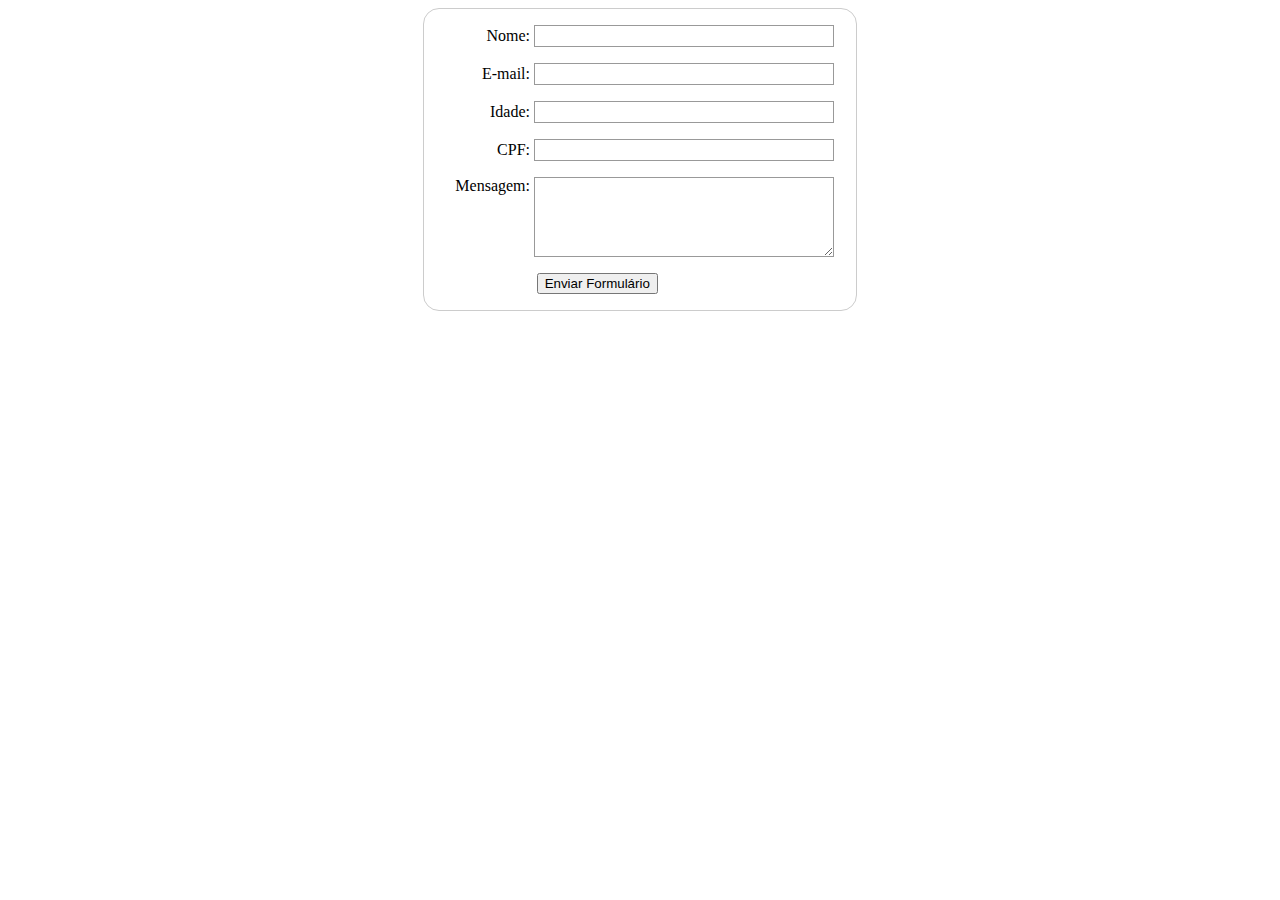
<file: FormularioBasico/index.html>
<!DOCTYPE html>
<html>
<head>
	<title>Formulário</title>
	<link rel="stylesheet" type="text/css" href="style.css">
</head>
<body>
	<form action="armazena-form" method="post">
    <div>
        <label for="name">Nome:</label>
        <input type="text" id="name" />
    </div>
    <div>
        <label for="mail">E-mail:</label>
        <input type="email" id="mail" />
    </div>
    <div>
        <label for="idade">Idade:</label>
        <input type="text" id="idade" maxlength="2"/>
    </div>
    <div>
        <label for="cpf">CPF:</label>
        <input type="text" id="cpf"  maxlength="11"/>
    </div>
    <div>
        <label for="msg">Mensagem:</label>
        <textarea id="msg"></textarea>
    </div>
    <div class="button">
        <button type="submit">Enviar Formulário</button>
    </div>
</form>


</body>
</html>
</file>
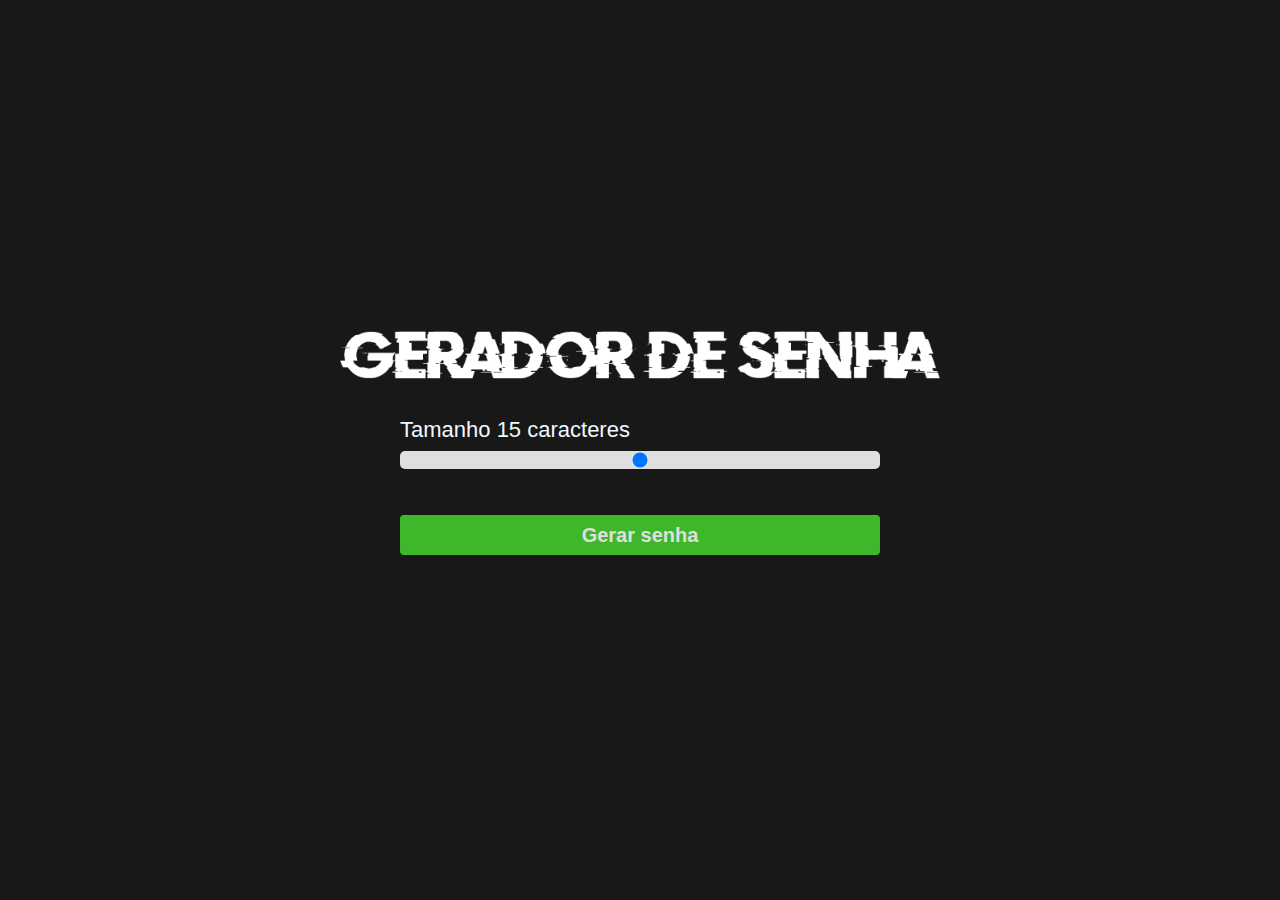
<file: GeradorDeSenhas/index.html>
<!DOCTYPE html>
<html lang="en">
<head>
    <meta charset="UTF-8">
    <meta http-equiv="X-UA-Compatible" content="IE=edge">
    <meta name="viewport" content="width=device-width, initial-scale=1.0">
    <meta name="keywords" content="Gerador de senhas">
    <link rel="stylesheet" href="style.css">
    <title>Gerador de senha</title>
</head>
<body>


    <img class="logo" src="./assets/logo.png" alt="Gerador de senha">

    <main class="container-input">
        <span>Tamanho <span id="valor"></span> caracteres</span>
        <input class="slider" type="range"  id="slider" min="5" max="25" value="15"/>
        <button id="button" class="button-cta" onclick="generatePassword()">Gerar senha</button>
    </main>


    <div id="container-password" onclick="copyPassword()" class="container-password hide">
        <span class="title">Sua senha gerada foi:</span>
        <span id="password" class="password"></span>
        
    </div>

    <script src="script.js"></script>
</body>
</html>
</file>
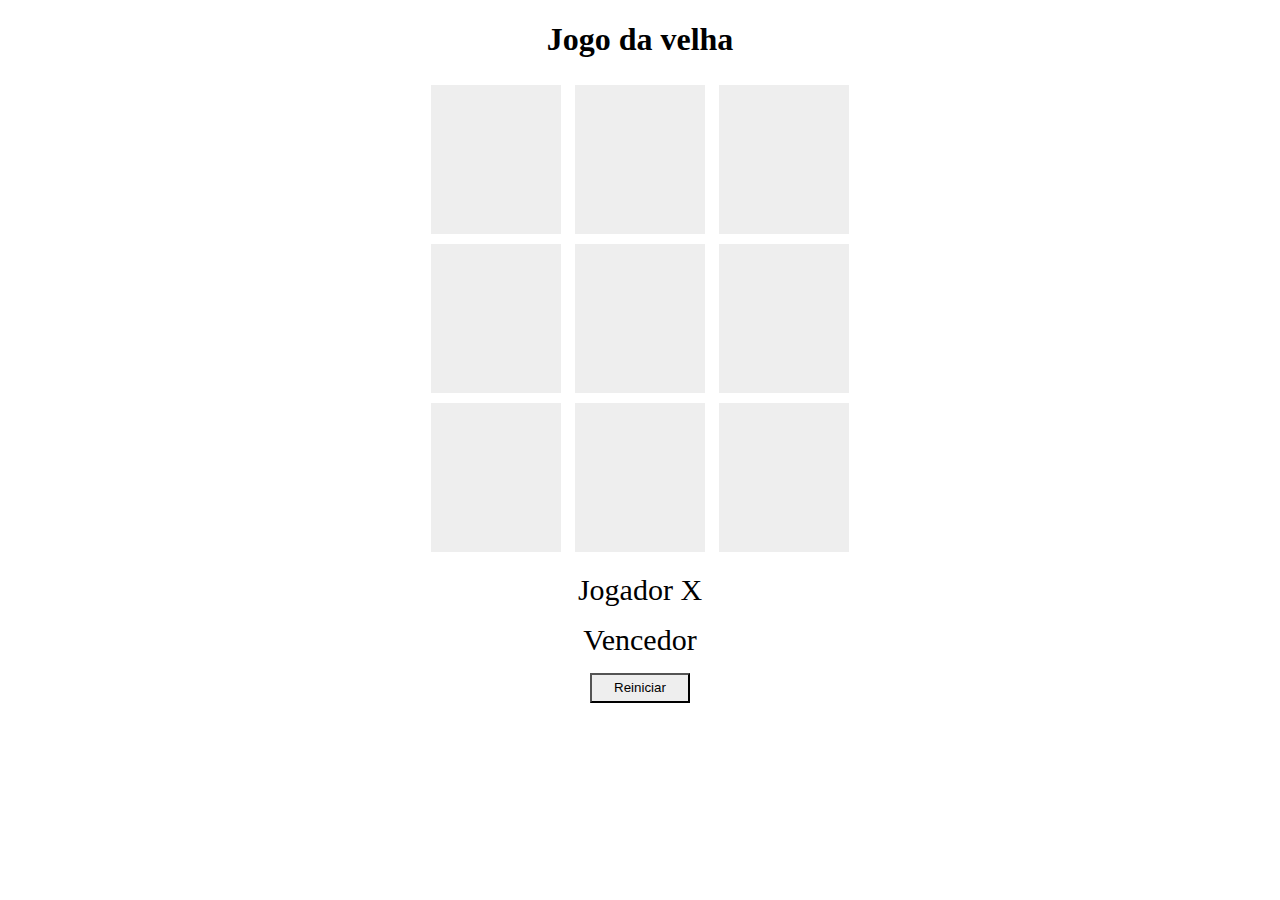
<file: JogodaVelha/index.html>
<!DOCTYPE html>
<html lang="pt-br">
<head>
    <meta charset="UTF-8">
    <meta http-equiv="X-UA-Compatible" content="IE=edge">
    <meta name="viewport" content="width=device-width, initial-scale=1.0">
    <link rel="stylesheet" href="style.css">
    <title>Jogo Da Velha</title>
</head>
<body>

    <h1>Jogo da velha</h1>

    <div>
        <div id="1" class="quadrado" onclick="escolherQuadrado(this.id)">-</div>
        <div id="2" class="quadrado" onclick="escolherQuadrado(this.id)">-</div>
        <div id="3" class="quadrado" onclick="escolherQuadrado(this.id)">-</div>
    </div>
    <div>
        <div id="4" class="quadrado" onclick="escolherQuadrado(this.id)">-</div>
        <div id="5" class="quadrado" onclick="escolherQuadrado(this.id)">-</div>
        <div id="6" class="quadrado" onclick="escolherQuadrado(this.id)">-</div>
    </div>
    <div>
        <div id="7" class="quadrado" onclick="escolherQuadrado(this.id)">-</div>
        <div id="8" class="quadrado" onclick="escolherQuadrado(this.id)">-</div>
        <div id="9" class="quadrado" onclick="escolherQuadrado(this.id)">-</div>
    </div>
    <div class="jogador">
        <label >Jogador</label>
        <label id="jogador-selecionado"></label>
    </div>
    <div class="vencedor">
        <label >Vencedor</label>
        <label id="vencedor-selecionado"></label>
    </div>
    <div>
        <button onclick="reiniciar()">
            Reiniciar
        </button>
    </div>
    
</body>
<script src="script.js"></script>
</html>
</file>
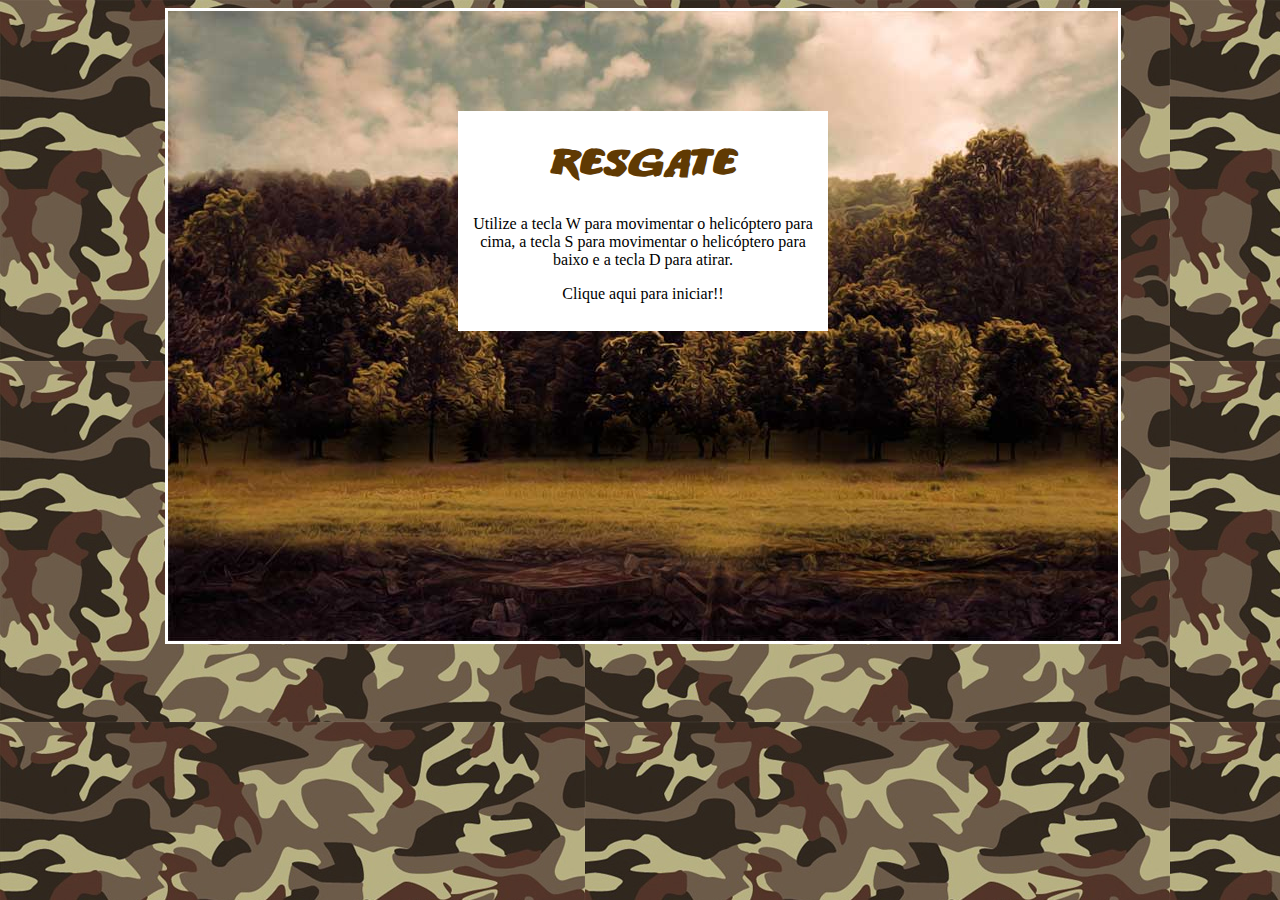
<file: JogoNaves/index.html>
<!doctype html>
<html>
<head>
<meta charset="utf-8">
<link href="css/estilos.css" rel="stylesheet" type="text/css">
<title>Resgate</title>
</head>

<body>
<div id="container"> <!-- div container !-->

	<div id="fundoGame"> <!-- div fundoGame !-->
	
		<div id="inicio" onclick="start()"><h1> Resgate </h1> <!-- div inicio !-->
		<p>Utilize a tecla W para movimentar o helicóptero para cima, a tecla S para movimentar o helicóptero para baixo e a tecla D para atirar.</p>
		<p> Clique aqui para iniciar!! </p>
		</div> <!-- Fim da div inicio !-->
		
    </div> <!-- Fim da div fundoGame !-->
	
</div> <!-- Fim da div container !-->
<!-- Sons do jogo !-->
<audio src="sons/som.mp3" preload="auto" id="somDisparo"></audio>
<audio src="sons/explosao.mp3" preload="auto" id="somExplosao"></audio>
<audio src="sons/musica_fundo.mp3" preload="auto" id="musica"></audio>
<audio src="sons/gameover.mp3" preload="auto" id="somGameover"></audio>
<audio src="sons/perdido.mp3" preload="auto" id="somPerdido"></audio>	
<audio src="sons/resgate.mp3" preload="auto" id="somResgate"></audio>
<script type="text/javascript" src="js/jquery-1.11.1.min.js"></script>
<script type="text/javascript" src="js/js.js"></script> 
<script type="text/javascript" src="js/jquery-collision.min.js"></script>
</body>
</html>
</file>
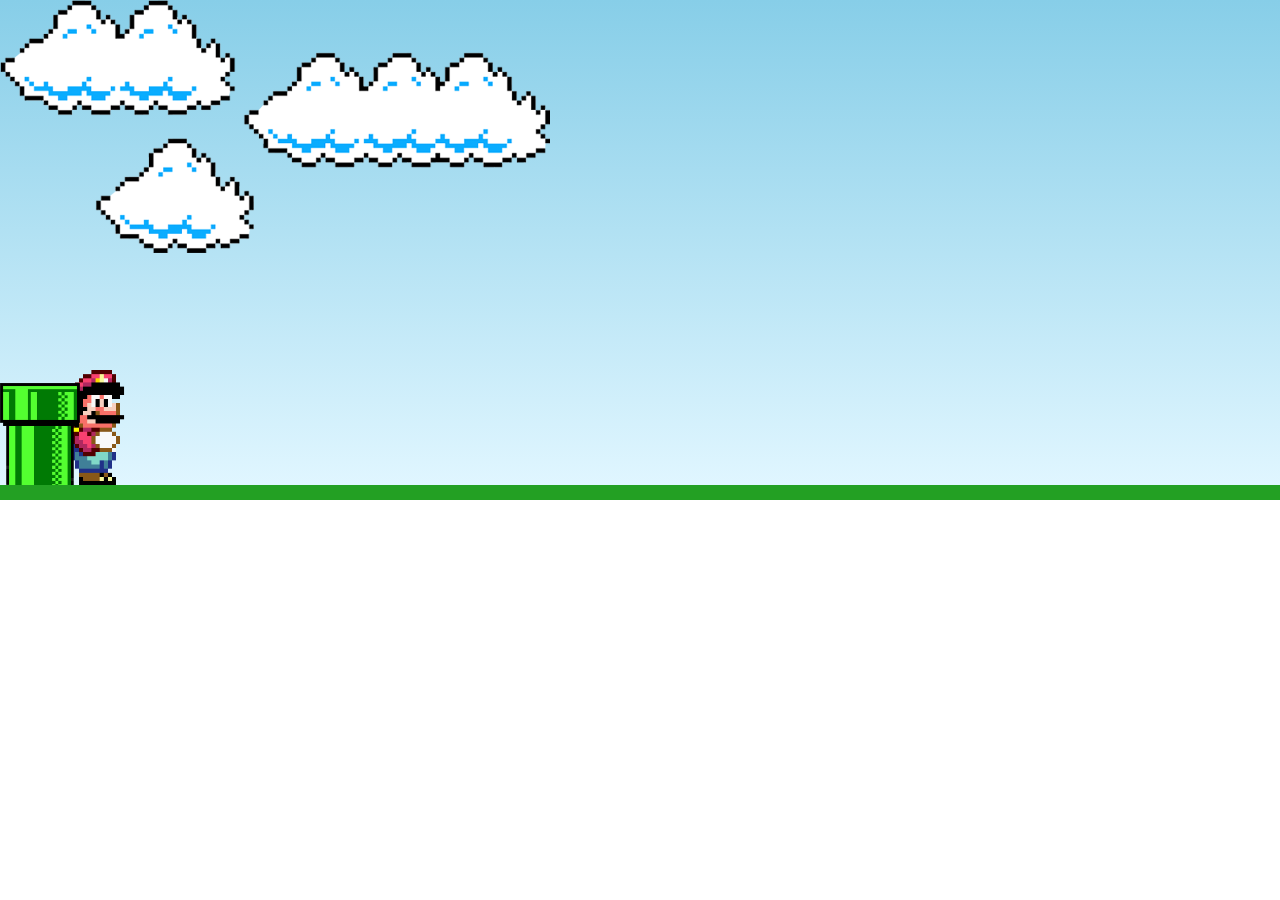
<file: Mario-Jump/index.html>
<!DOCTYPE html>
<html lang="en">
<head>
    <meta charset="UTF-8">
    <meta http-equiv="X-UA-Compatible" content="IE=edge">
    <meta name="viewport" content="width=device-width, initial-scale=1.0">
    
    <link rel="stylesheet" href="./css/style.css">
    <script src="./js/script.js" defer></script>

    <title>Mario Jump</title>
</head>
<body>
    

    <div class="game-board">
        <img src="./images/clouds.png" alt="nuvem" class="clouds">
        <img src="./images/mario.gif" alt="mario" class="mario">
        <img src="./images/pipe.png" alt="pipe" class="pipe">
        
    </div>


</body>
</html>
</file>
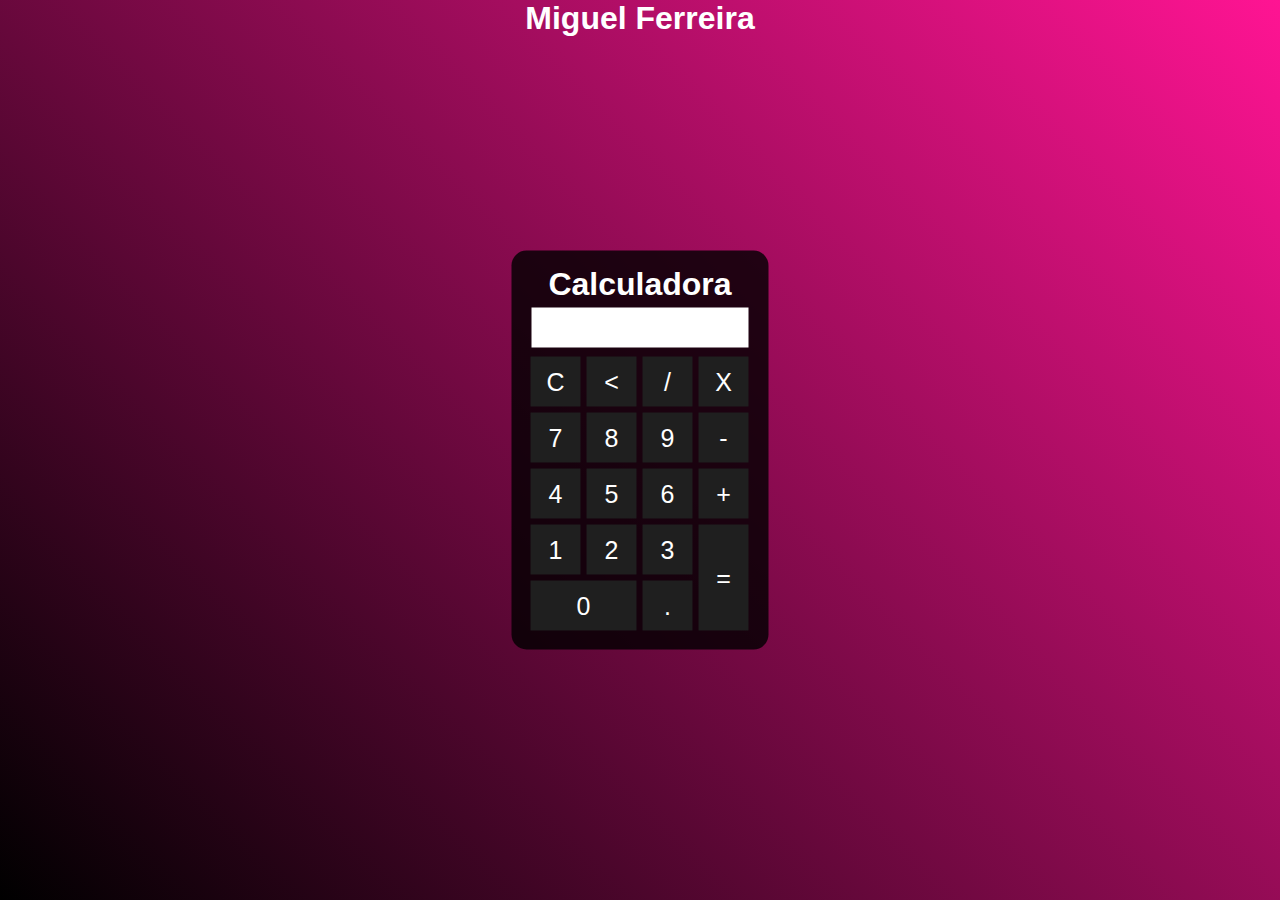
<file: Calculadora/calculadora.html>
<!DOCTYPE html>
<html lang="en">
<head>
    <meta charset="UTF-8">
    <meta http-equiv="X-UA-Compatible" content="IE=edge">
    <meta name="viewport" content="width=device-width, initial-scale=1.0">
    <link rel="stylesheet" href="style.css">
    <title>Calculadora</title>
</head>
<body>
    

    <div class="fundo">
        <h1>Miguel Ferreira</h1>
        <div class="calculadora">
            <h1>Calculadora</h1>
            <p id="resultado"></p>
            <table>
                <tr>
                    <td><button class="botao" onclick="clean()">C</button></td>
                    <td><button class="botao" onclick="back()"><</button></td>
                    <td><button class="botao" onclick="insert('/')">/</button></td>
                    <td><button class="botao" onclick="insert('*')">X</button></td>
                </tr>
                <tr>
                    <td><button class="botao" onclick="insert('7')">7</button></td>
                    <td><button class="botao" onclick="insert('8')">8</button></td>
                    <td><button class="botao" onclick="insert('9')">9</button></td>
                    <td><button class="botao" onclick="insert('-')">-</button></td>
                </tr>
                <tr>
                    <td><button class="botao" onclick="insert('4')">4</button></td>
                    <td><button class="botao" onclick="insert('5')">5</button></td>
                    <td><button class="botao" onclick="insert('6')">6</button></td>
                    <td><button class="botao" onclick="insert('+')">+</button></td>
                </tr>
                <tr>
                    <td><button class="botao" onclick="insert('1')">1</button></td>
                    <td><button class="botao" onclick="insert('2')">2</button></td>
                    <td><button class="botao" onclick="insert('3')">3</button></td>
                    <td rowspan="2"><button class="botao" style="height: 106px;" onclick="calcular()">=</button></td>
                </tr>
                <tr>
                    <td colspan="2"><button class="botao" style="width: 106px;" onclick="insert('0')">0</button></td>
                    <td><button class="botao" onclick="insert('.')">.</button></td>
                    
                </tr>
            </table>
        </div>

    </div>
    <script src="script.js"></script>
</body>
</html>
</file>
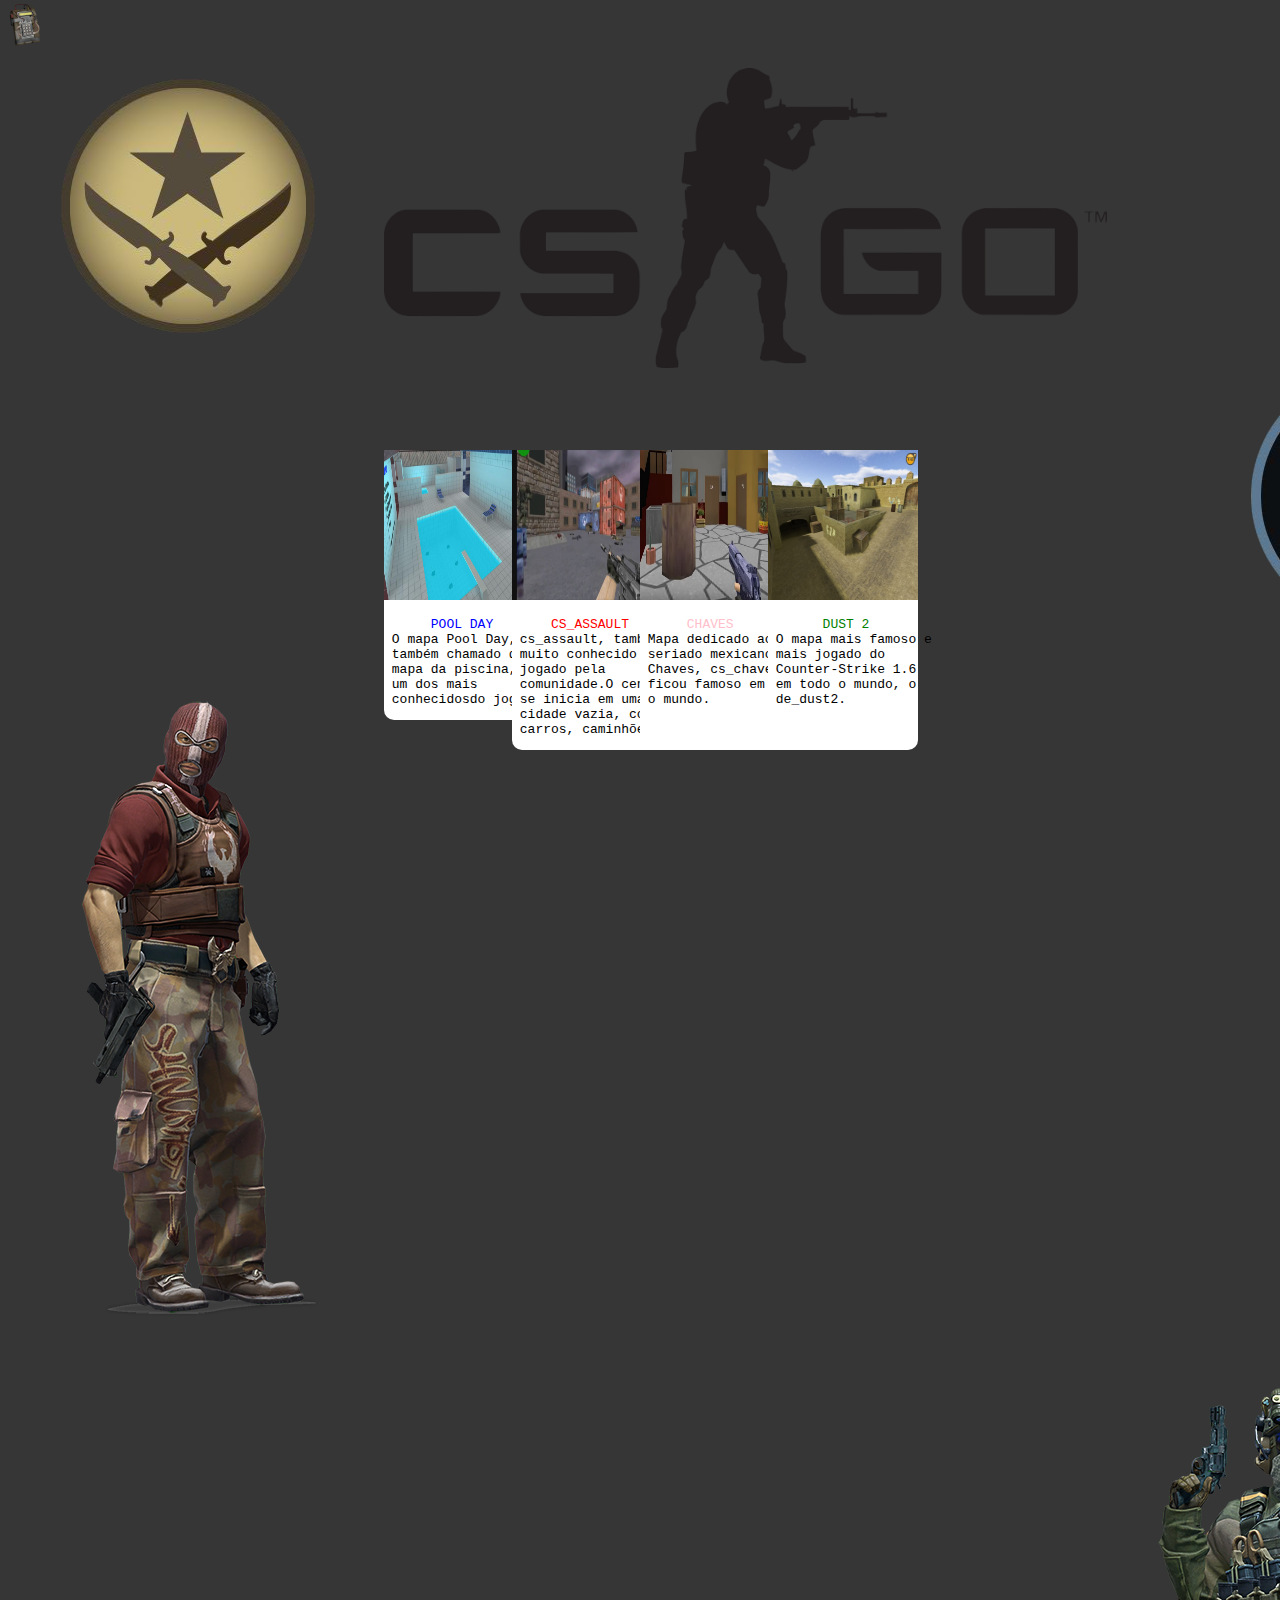
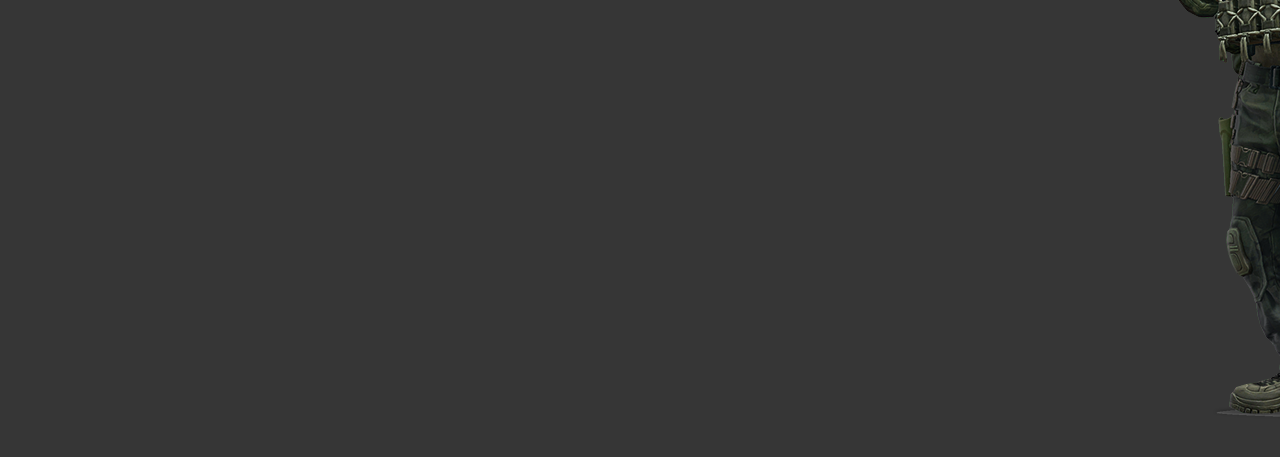
<file: Cs-go/index.html.html>
<!DOCTYPE html>
<html>
<head>
	<title></title>
	<link rel="stylesheet" type="text/css" href="style.css">
</head>
<body style="background-color: ">
<header>

<div class="menu">
  <img src="c4.png">
   </div>
    <nav>
      <ul>
        <li>Mapas</li>      
        <li>Granadas</li>
        <li>Armas</li>
        <li>Melhores Momentos</li>
        <li>Players</li>
      </ul>
    </nav>
   
    </header>
    <section>
<br>
   <div class="d2"><img width="700" height="300" src="12.png"></div>
   <div class="img1"><img src="5.png"></div>
   <div class="img2"><img src="6.png"></div>
   <div class="img3"><img src="10.png"></div>
   <div class="img4"><img src="11.png"></div>
   <div class="d3"><h1></h1></div>
   <div class="d4"><img class="img5" src="13.jpg"> <pre>      <span style="color: blue">POOL DAY</span><br> O mapa Pool Day,<br> também chamado de <br> mapa da piscina, é<br> um dos mais <br> conhecidosdo jogo.</pre></div>
   <div class="d5"><img class="img5" src="14.jpg"><pre>     <span style="color: red;">CS_ASSAULT</span> <br> cs_assault, também<br> muito conhecido e<br> jogado pela<br> comunidade.O cenário<br> se inicia em uma<br> cidade vazia, com<br> carros, caminhões.</pre></div>
   <div class="d6"><img class="img5" src="15.jpg"><pre><span style="color: pink">      CHAVES</span><br> Mapa dedicado ao<br> seriado mexicano<br> Chaves, cs_chaves<br> ficou famoso em todo <br> o mundo.</pre></div>
   <div class="d7"><img class="img5" src="16.jpg"><pre><span style="color: green">       DUST 2</span><br> O mapa mais famoso e<br> mais jogado do<br> Counter-Strike 1.6<br> em todo o mundo, o <br> de_dust2.</pre></div>
   
</section>
</body>
</html>
</file>
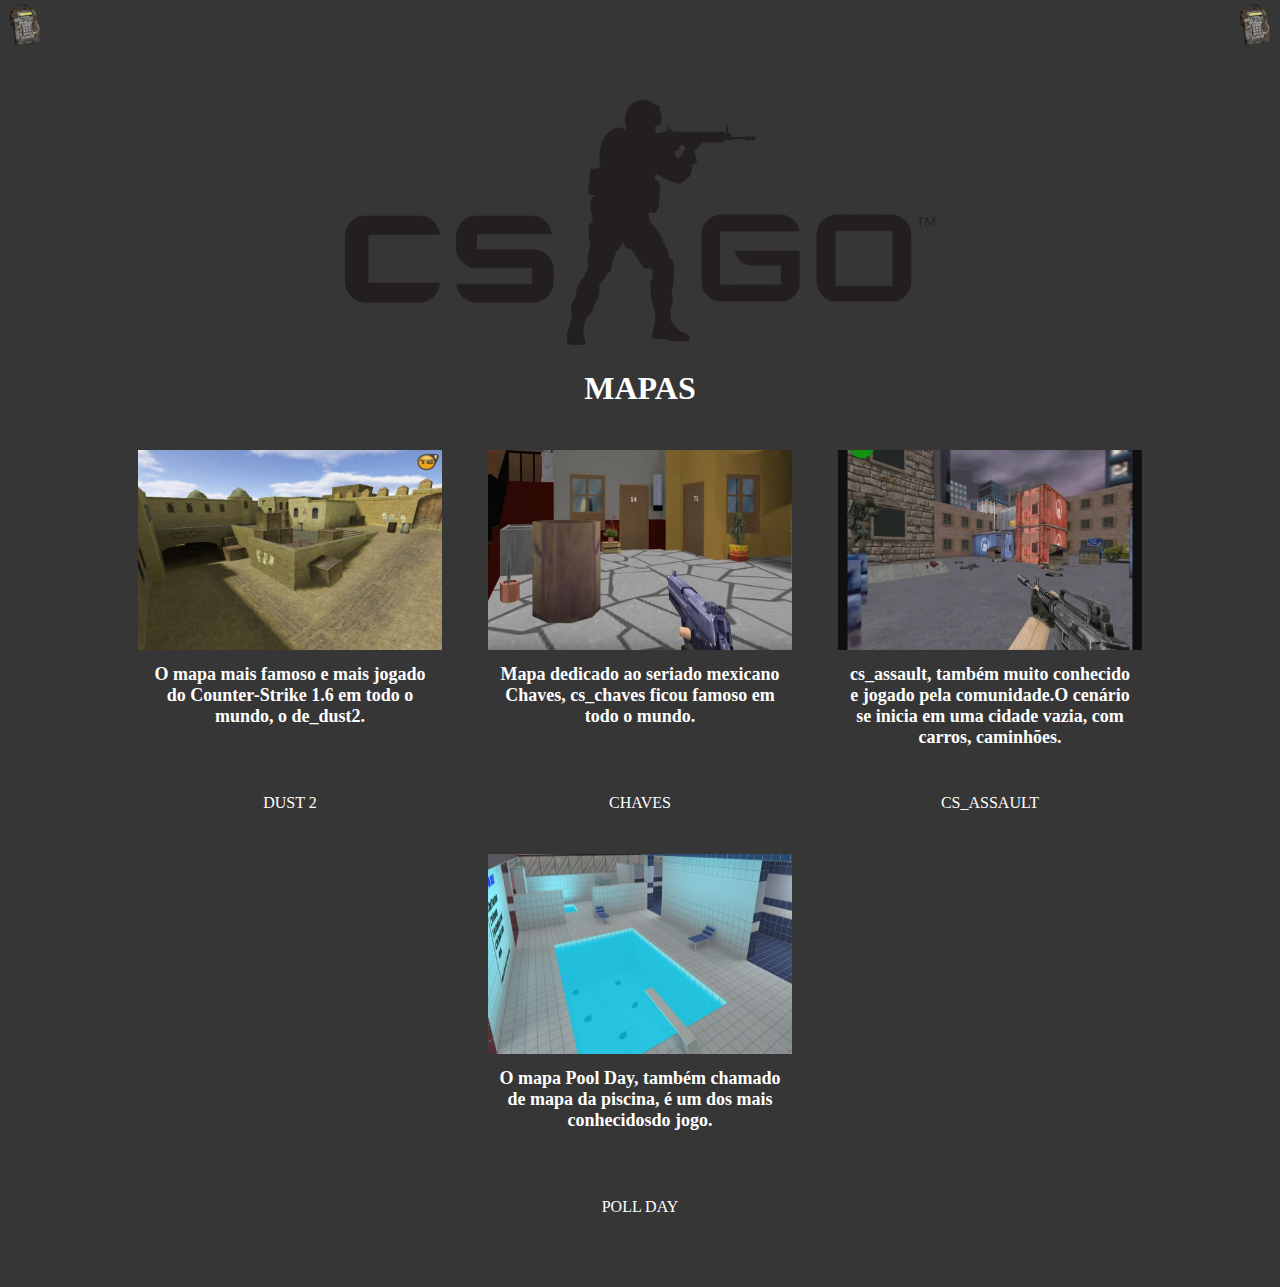
<file: Site-Cs-go-Reponsivo/responsivo.html>
<!DOCTYPE html>
<html>

<head>
    <meta charset="UTF-8">
    
    <title>CS-GO</title>
    <link rel="stylesheet" href="style.css" type="text/css">
    
   

</head>

<body>
    <header>
        <div class="c4"><img src="c4.png">
        </div>
        <nav>
            <ul>
                <li><a href="">Mapas</a></li>
                <li><a href="">Granadas</a></li>
                <li><a href="">Armas</a></li>
                <li><a href="">Melhores Momentos</a></li>
                <li><a href="">Players</a></li>
            </ul>
        </nav>
        <div class="menu">
            <img src="c4.png">
        </div>
    </header>
    <section>
        <div class="cs">
            <img style="width: 100%; margin-left: 50%;" src="12.png">
        </div>
        <div class="mapas">
            <h1>
                <a href="https://tecnoblog.net/316560/mapas-cs-go-aprenda-os-nomes-das-posicoes/">MAPAS</a>
            </h1>

            <div class="bloco">
                <div class="img">
                    <img
                        src="16.jpg">
                </div>
                <div class="desc">
                     O mapa mais famoso e mais jogado do Counter-Strike 1.6 em todo o mundo, o  de_dust2.
                </div>
                <div class="link">
                    <a href="https://www.techtudo.com.br/noticias/2018/07/dust2-no-csgo-veja-nomes-dos-lugares-no-mapa-competitivo-do-jogo-esports.ghtml">DUST 2</a>
                </div>
            </div>

            <div class="bloco">
                <div class="img">
                    <img src="15.jpg">
                </div>
                <div class="desc">
                     Mapa dedicado ao seriado mexicano Chaves, cs_chaves ficou famoso em todo o mundo.
                </div>
                <div class="link">
                    <a href="https://www.chavesweb.com/mapas-do-chaves-para-counter-strike-cs.php">CHAVES</a>
                </div>
                
            </div>

            <div class="bloco">
                <div class="img">
                    <img src="14.jpg">
                </div>
                <div class="desc">
                cs_assault, também muito conhecido e jogado pela comunidade.O cenário se inicia em uma cidade vazia, com carros, caminhões.
                </div>
                <div class="link">
                   <a href="https://maps.cs-bg.info/maps/cs/1576/"> CS_ASSAULT </a>
                </div>
            </div>

            <div class="bloco">
                <div class="img">
                    <img src="13.jpg">
                </div>
                <div class="desc">
                  O mapa Pool Day, também chamado de  mapa da piscina, é um dos mais conhecidosdo jogo.
                </div>
                <div class="link">
                     <a href="https://maps.cs-bg.info/maps/cs/74/">POLL DAY</a>
                </div>
            </div>
        </div>
    </section>
</body>
</html>
</file>
<file: FormularioBasico/style.css>
form {
    /* Apenas para centralizar o form na página */
    margin: 0 auto;
    width: 400px;
    /* Para ver as bordas do formulário */
    padding: 1em;
    border: 1px solid #CCC;
    border-radius: 1em;
}
form div + div {
    margin-top: 1em;
}
label {
    /*Para ter certeza que todas as labels tem o mesmo tamanho e estão propriamente alinhadas */
    display: inline-block;
    width: 90px;
    text-align: right;
}
input, textarea {
    /* Para certificar-se que todos os campos de texto têm as mesmas configurações de fonte. Por padrão, textareas ter uma fonte monospace*/
    font: 1em sans-serif;

    /* Para dar o mesmo tamanho a todos os campo de texto */
    width: 300px;
    -moz-box-sizing: border-box;
    box-sizing: border-box;

    /* Para harmonizar o look & feel das bordas nos campos de texto*/
    border: 1px solid #999;
}
input:focus, textarea:focus {
    /* Dar um pouco de destaque nos elementos ativos */
    border-color: #000;
}
textarea {
    /* Para alinhar corretamente os campos de texto de várias linhas com sua label*/
    vertical-align: top;

    /* Para dar espaço suficiente para digitar algum texto */
    height: 5em;

    /* Para permitir aos usuários redimensionarem qualquer textarea verticalmente. Ele não funciona em todos os browsers */
    resize: vertical;
}
.button {
    /* Para posicionar os botões para a mesma posição dos campos de texto */
    padding-left: 90px; /* mesmo tamanho que os elementos do tipo label */
}
button {
    /* Esta margem extra representa aproximadamente o mesmo espaço que o espaço entre as labels e os seus campos de texto*/
    margin-left: .5em;
}
</file>
<file: GeradorDeSenhas/style.css>
*{
    font-family: sans-serif;
    width: 100%;
    margin: 0 auto;
    box-sizing: border-box;

}

body{
    background-color: #181818;
    width: 100%;
    height: 100vh;
    display: flex;
    justify-content: center;
    align-items: center;
    flex-direction: column;
}

.logo{
    max-width: 600px;
    margin-bottom: 24px;
}

.container-input{
    max-width: 480px;
    margin: 14px 0;
}

.container-input{
    color: aliceblue;
    font-size: 22px;
}

.slider{
    -webkit-appearance: none;
    width: 100%;
    border-radius: 5px;
    background: #dfdfdf;
    height: 18px;
    outline: none;
    margin-top: 8px;
}

.button-cta{
    height: 40px;
    background-color: #3eb72b;
    border: 0;
    border-radius: 4px;
    cursor: pointer;
    margin-top: 40px;
    color: #dfdfdf;
    font-weight: bold;
    font-size: 20px;

}

.container-password{

    max-width: 480px;
    margin: 14px 0;
    align-items: center;
    flex-direction: column;
    cursor: pointer;
}
.title{
    text-align: center;
    color: white;
    font-size: 28px;
    margin-top: 24px;
    margin-bottom: 8px;
}

.password{
    height: 60px;
    background-color: rgba(0,0,0, 0.40);
    border-radius: 4px;
    display: flex;
    justify-content: center;
    align-items: center;
    color: white;
    border: 1px solid #313131;
    transition: transform 0.5s;

}

.password:hover{
    transform: scale(1.05);
}



.hide{
    display: none;
}
</file>
<file: JogodaVelha/style.css>
body{
    text-align: center;
}

.quadrado{
    text-align: center;
    width: 50px;
    background: #eee;
    display: inline-block;
    padding: 40px;
    font-size: 60px;
    margin: 5px;
    cursor: pointer;
    color: #eee;

}

.jogador, .vencedor{
    font-size: 30px;
    margin-top: 16px;
}

button{
    margin-top: 16px;
    width: 100px;
    height: 30px;
    background: #eee;
    cursor: pointer;
}
</file>
<file: JogoNaves/css/estilos.css>
@font-face {
	font-family:Titulo;
	src:url(../fontes/ANODETONOONE.TTF);
}

h1 {
	font-family:Titulo;
	font-size:40px;
	color:#603A03;
}

body {
	background-image:url(../imgs/fundo.jpg);
}

#container{
	width:950px;
	height:auto;
	position:relative;
	margin-left:auto;
	margin-right:auto;
}


#fundoGame {
	width:950px;
	height:630px;
	background-image:url(../imgs/fundo_game.jpg);
	border-color:#FFF;
	border-style:solid;
}

#jogador {
	width:256px;
	height:66px;
	position:absolute;
	left:8px;
	top:179px;
background-image:url(../imgs/apache.png);

}

#inimigo1 {
	width: 256px;
	height: 66px;
	position: absolute;
	left: 689px;
	top: 253px;
	background-image:url(../imgs/inimigo1.png);
	
}

#inimigo2 {
	width: 165px;
	height: 70px;
	position: absolute;
	left: 775px;
	top: 447px;
	background-image: url(../imgs/inimigo2.png);
}

#amigo {
	width: 44px;
	height: 51px;
	position: absolute;
	left: 10px;
	top: 464px;
	background-image:url(../imgs/amigo.png);
}

#inicio {
	width:350px;
	height:200px;
	background-color:#FFF;
 	margin-left:auto;
        margin-right:auto;
 	margin-top:100px;
	text-align:center;
	padding:10px;

}

.anima1 {
	background-image:url(../imgs/helicoptero.png);
	animation:play .5s steps(2) infinite;

       -webkit-animation: play .5s steps(2) infinite;
       -moz-animation: play .5s steps(2) infinite;
       -ms-animation: play .5s steps(2) infinite;
       -o-animation: play .5s steps(2) infinite;
}

@keyframes play {
	from {background-position:0px;}
	to {background-position:-512px;}
}


@-webkit-keyframes play {
   from { background-position:0px; }
     to { background-position: -512px; }
}

@-moz-keyframes play {
   from { background-position:0px; }
     to { background-position: -512px; }
}

@-ms-keyframes play {
   from { background-position:0px; }
     to { background-position: -512px; }
}

@-o-keyframes play {
   from { background-position:0px; }
     to { background-position: -512px; }
}
.anima2 {
    background-image:url(../imgs/inimigo1.png);
    animation: play .5s steps(2) infinite;
    -webkit-animation: play .5s steps(2) infinite;
    -moz-animation: play .5s steps(2) infinite;
    -ms-animation: play .5s steps(2) infinite;
    -o-animation: play .5s steps(2) infinite; 
}


.anima3 {
	background-image:url(../imgs/amigo.png);
	animation:play2 .9s steps(12) infinite;
	-webkit-animation: play2 .9s steps(12) infinite;
       -moz-animation: play2 .9s steps(12) infinite;
        -ms-animation: play2 .9s steps(12) infinite;
         -o-animation: play2 .9s steps(12) infinite;
}

@keyframes play2 {
	from {background-position:0px;}
	to {background-position:-528px;}
}

@-webkit-keyframes play2 {
   from { background-position:    0px; }
     to { background-position: -528px; }
}

@-moz-keyframes play2 {
   from { background-position:    0px; }
     to { background-position: -528px; }
}

@-ms-keyframes play2 {
   from { background-position:    0px; }
     to { background-position: -528px; }
}

@-o-keyframes play2 {
   from { background-position:    0px; }
     to { background-position: -528px; }
}

#disparo {
	width: 50px;
	height: 8px;
	position: absolute;
	background-image: url(../imgs/disparo.png);
}
#explosao1 {
	width:15px;
	height:87px;
	position:absolute;

}

#explosao2 {
	width:15px;
	height:87px;
	position:absolute;
	
}
#explosao3 {
	width:44px;
	height:51px;
	position:absolute;
}

.anima4 {
	width:44px;
	height:51px;
	background-image:url(../imgs/amigo_explosao.png);
	animation:play3 .5s steps(7) infinite;
	-webkit-animation: play3 .5s steps(7) infinite;
       -moz-animation: play3 .5s steps(7) infinite;
        -ms-animation: play3 .5s steps(7) infinite;
         -o-animation: play3 .5s steps(7) infinite;
}

@keyframes play3 {
	from {background-position:0px;}
	to {background-position:-308px;}
}

@-webkit-keyframes play3 {
   from { background-position:    0px; }
     to { background-position: -308px; }
}

@-moz-keyframes play3 {
   from { background-position:    0px; }
     to { background-position: -308px; }
}

@-ms-keyframes play3 {
   from { background-position:    0px; }
     to { background-position: -308px; }
}

@-o-keyframes play3 {
   from { background-position:    0px; }
     to { background-position: -308px; }
}
#placar {
	width: 450px;
	height: 50px;
	position: absolute;
	left: 5px;
	top: 590px;
}

h2 {
	font-family:Titulo;
	font-size:20px;
	color:#FFF
}
#energia {
	width: 140px;
	height: 38px;
	position: absolute;
	left: 750px;
	top: 7px;	
}
h3 {
	font-family:Titulo;
	font-size:20px;
	color:#603A03;

}

#fim {
	width:350px;
	height:200px;
	background-color:#FFF;
 	margin-left:auto;
    	margin-right:auto;
 	margin-top:100px;
	text-align:center;
	padding:10px;

}
</file>
<file: Mario-Jump/css/style.css>
* {
    margin: 0;
    padding: 0;
    box-sizing: border-box;
}

.game-board {
    width: 100%;
    height: 500px;
    border-bottom: 15px solid rgb(35, 160, 35);
    margin: 0 auto;
    position: relative;
    overflow: hidden;
    background: linear-gradient(#87cee8, #e0f6ff);
}

.pipe {

    position: absolute;
    bottom: 0;
    width: 80px;
    animation: pipe-animation 1.5s infinite linear;

}
.mario{
    width: 150px;
    position: absolute;
    bottom: 0;
    
}

.jump {
    animation: jump 500ms ease-out;
}

.clouds{
    width: 550px;
    position: absolute;
    animation: clouds-animation 20s infinite linear;

}


@keyframes pipe-animation {

from {
 right: -80px;
}
to {

right: 100%;

 }
}

@keyframes jump{

0% {
    bottom: 0;
}

40%{
    bottom: 180px;
}

50%{
    bottom: 180px;
}

60%{
    bottom: 180px;
}

100%{
    bottom: 0;
}

}


@keyframes clouds-animation{
    from {
        right: -550px;
    }

    to{
        right: 100%;
    }
}
</file>
<file: Calculadora/style.css>
*{
    margin: 0;
    padding: 0;
}

.fundo{
  background-image: linear-gradient(45deg,black, #FF1493);
  height: 100vh;
  color: #fff;
  font-family: Arial, Helvetica, sans-serif;
  text-align: center;
}


.calculadora{
    position: absolute;
    background-color: rgba(0, 0, 0, 0.8);
    top: 50%;
    left: 50%;
    transform: translate(-50%,-50%);
    border-radius: 15px;
    padding: 15px;

}

.botao{
    width: 50px;
    height: 50px;
    font-size: 25px;
    cursor: pointer;
    background-color: rgb(31,31,31);
    border: none;
    color: #fff;
    margin: 2px;

}

.botao:hover {
    background-color: black;
}

#resultado{
    background-color: #fff;
    width: 207px;
    height: 30px;
    margin: 5px; 
    font-size: 25px;
    color: black;
    text-align: right;
    padding: 5px;
   

}
</file>
<file: Cs-go/style.css>
.menu{
    background-color: #363636;
}
body{
   background-color: #363636;
   margin: 0px;
    padding: 0px;

}
header div{
    display: inline-block;
}
header .menu img{
    width: 50px;
}
header{
    background-color:  #363636;
    height: 50px;
}
header nav{
    display: inline-block;
    width: calc(100% - 100px);
    vertical-align: top;
}
header nav ul{
    list-style-type: none;
    width: 100%;
    color: white;
    vertical-align: super;
}

header nav ul li{
    float: left;
    width: 20%;
    font-size: large;
    text-align: center;
}

.d2{

    margin-left: 30%;
    position: absolute;
}
.d3{
  
    text-align: center;
    color:#FF4500;
    top: 10px;


}
.d4{

background-color: white;
width: 150px;
height: 300px;
top: 50%;
position: absolute;
margin-left: 30%;
margin-right: auto;
border-radius: 10px;
display: inline-block;
justify-content: space-between;
border-radius: 10px;
}

.d5{
background-color: white;
width: 150px;
height: 300px;
top: 50%;
position: absolute;
margin-left: 40%;
margin-right: auto;
border-radius: 10px;
display: inline-block;
border-radius: 10px;
}
.d6{
background-color: white;
width: 150px;
height: 300px;
top: 50%;
position: absolute;
margin-left: 50%;
margin-right: auto;
border-radius: 10px;
display: inline-block;
border-radius: 10px;
}
.d7{
background-color: white;
width: 150px;
height: 300px;
top: 50%;
position: absolute;
margin-left: 60%;
margin-right: auto;
border-radius: 10px;
display: inline-block;
border-radius: 10px;
}
.img1{
    padding-top: 10px;
    padding-left: 60px;
    display: inline-block;
}
.img2{
   display: inline-block;
   padding-top: 30px;
    padding-left: 1250px;
}
.img3{
    display: inline-block;
}
.img4{
    display: inline-block;
    padding-left: 1090px;
}
.img5{
    display: inline-block;
    width: 150px;
    height: 150px;
   

}
@media screen and (max-width: 1400px) {
    header nav{
        display: none;
    }
    section .d2 img{
        width: 100%;
    }
     section .d4{
        width: calc(30% - 50px);
        height: auto;
    }
}

@media screen and (max-width: 1200px) {

   
}


@media screen and (max-width: 600px) {

   header nav{
        display: none;
    }
    section {
        padding: 0px;
    }
     section .d2 img{
        width: 100%;

    }
    
    section .img1 img{
        display: none;
    }
    section .img2 img{
       display: none;
        width: 100%;
    }
    section .img3 img{
       display: none;
        width: 100%;
    }
    section .img4 img{
        display:none;
        width: 100%;
    }
     section .d4{
        display: none;
      }
    section .d5{
       display: none;
    }
    section .d6{
        display: none;
        
    }
    section .d7{
       display: none;
        
    }
  }
</file>
<file: Site-Cs-go-Reponsivo/style.css>
header div{
    display: inline-block;
}
header{
    background-color: #363636;
    height: 50px;
}
header .c4 img{
    width: 50px;
}
header nav{
    display: inline-block;
    width: calc(100% - 100px);
    vertical-align: top;
}

header nav ul{
    list-style-type: none;
    width: 100%;
    color: white;
    vertical-align: super;
}

header nav ul li{
    float: left;
    width: 20%;
    font-size: large;
    text-align: center;

}
header nav a {
	color: white;
	text-decoration:none;
	 color: white;
}
section	.cs {
	width: 50%;
}

body{
    margin: 0px;
    padding: 0px;
    background-color: #363636;
}

section {
    padding: 50px;
}



section .mapas{
    color: #FF0000;
    text-align: center;
}
section .mapas a{
text-decoration: none;
color: white;
}

section .bloco{
    width: calc(25% - 50px);
    margin: 20px;
    border: 1px solid #363636;
    height: 360px;
    display: inline-block;
    vertical-align: top;
    text-align: center;
}

section .bloco img{
    width: 100%;
    height: 200px;
}

section .bloco .desc{
    color: white;
    font-size: large;
    font-weight: bold; 
    height: 120px;
    margin: 10px;
    
}

section .bloco .link a{
    color: white;
    margin: 10px;
    text-decoration:none;
}
.menu{
    display: none;
}


@media screen and (max-width: 1400px) {
    header nav{
        display: none;
    }
    
    section .bloco{
        width: calc(30% - 50px);
        height: auto;
    }

    section .bloco .desc{
        height: 120px;
    }

    .menu{
        display: inline-block;
        float: right;
    }
    .menu img{
        height: 50px;
    }
}

@media screen and (max-width: 1200px) {
    section .bloco{
        width: calc(50% - 50px);
        height: auto;
    }
    header .c4 img{
    	display: none;
    }

}


@media screen and (max-width: 600px) {
    header nav{
        display: none;
    }

    section {
        padding: 0px;
    }

    section .cs img{
        width: 100%;
    }
   
    section .bloco{
        width: 100%;
        margin: 10px 0px;
        height: auto;
       
    }

    section .bloco img{
        height: auto;
    }
     header .c4 img{
    	display: none;
    }
  }
</file>
